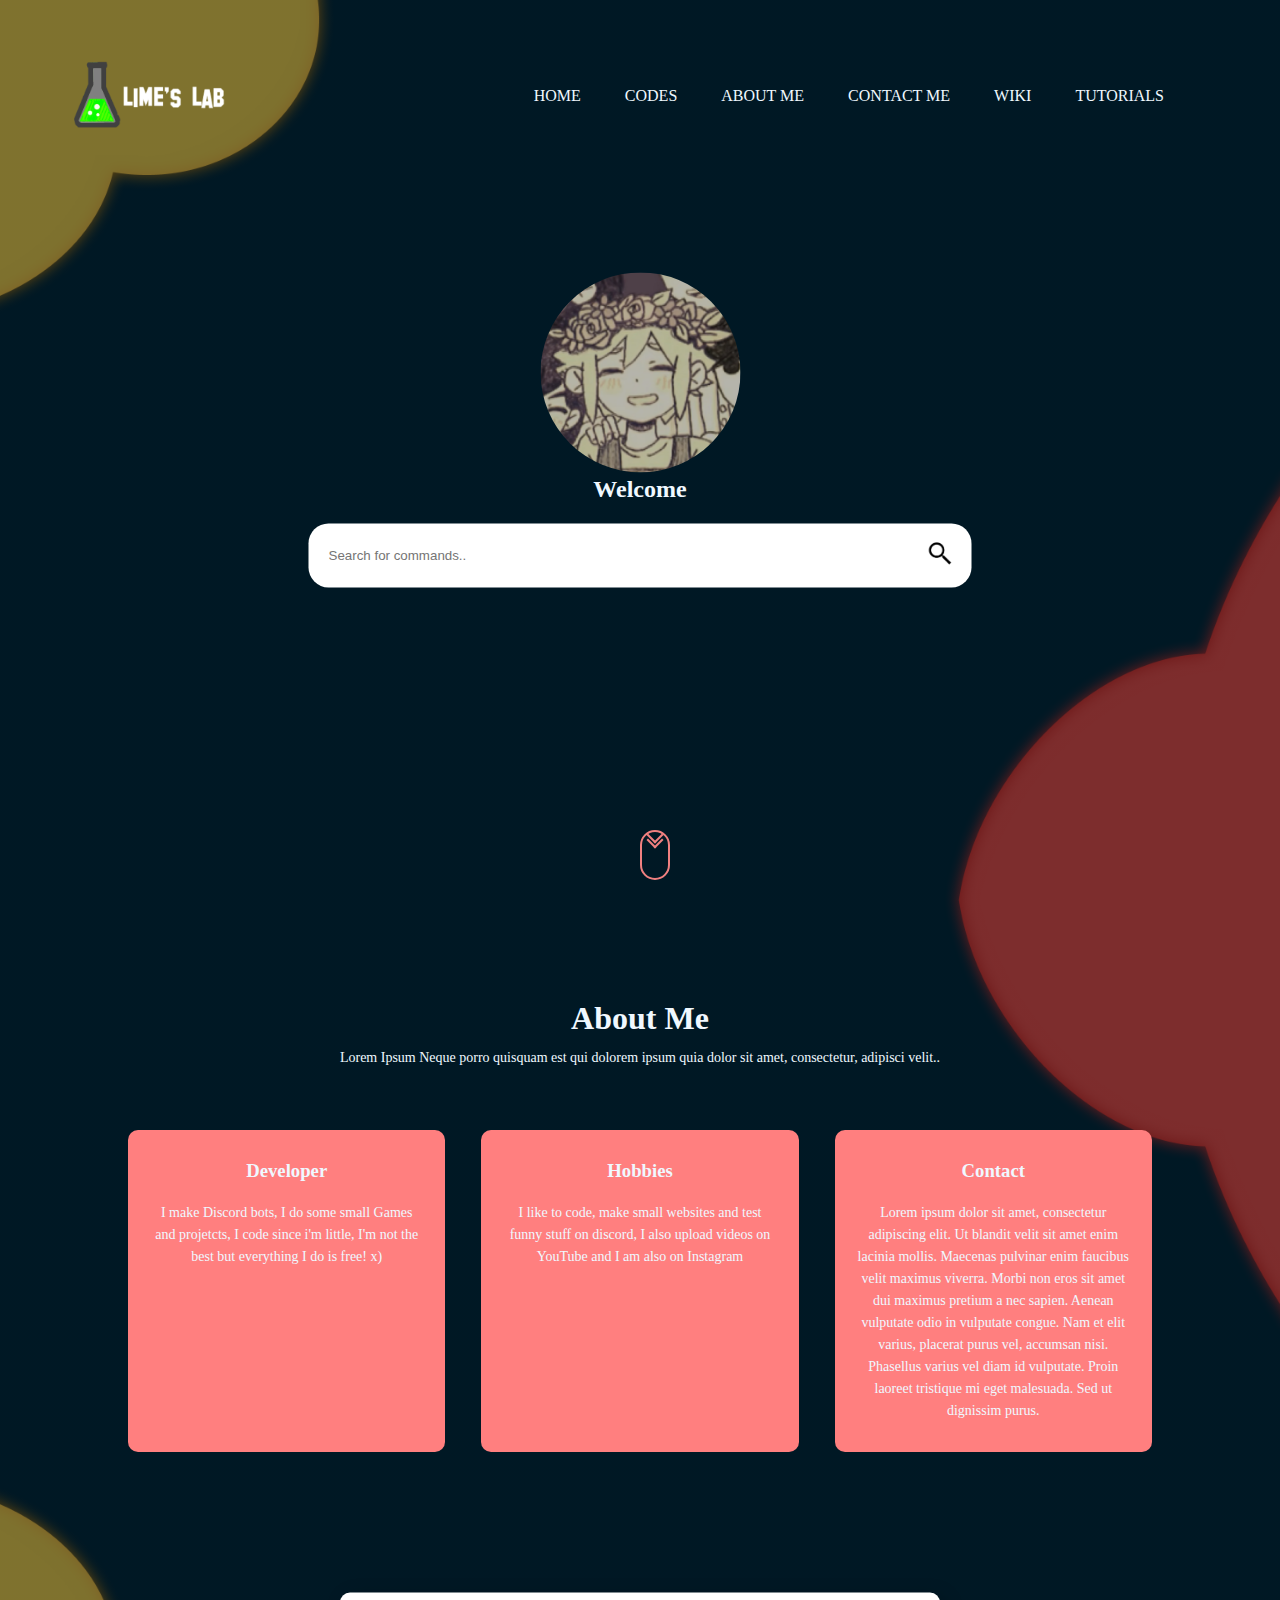
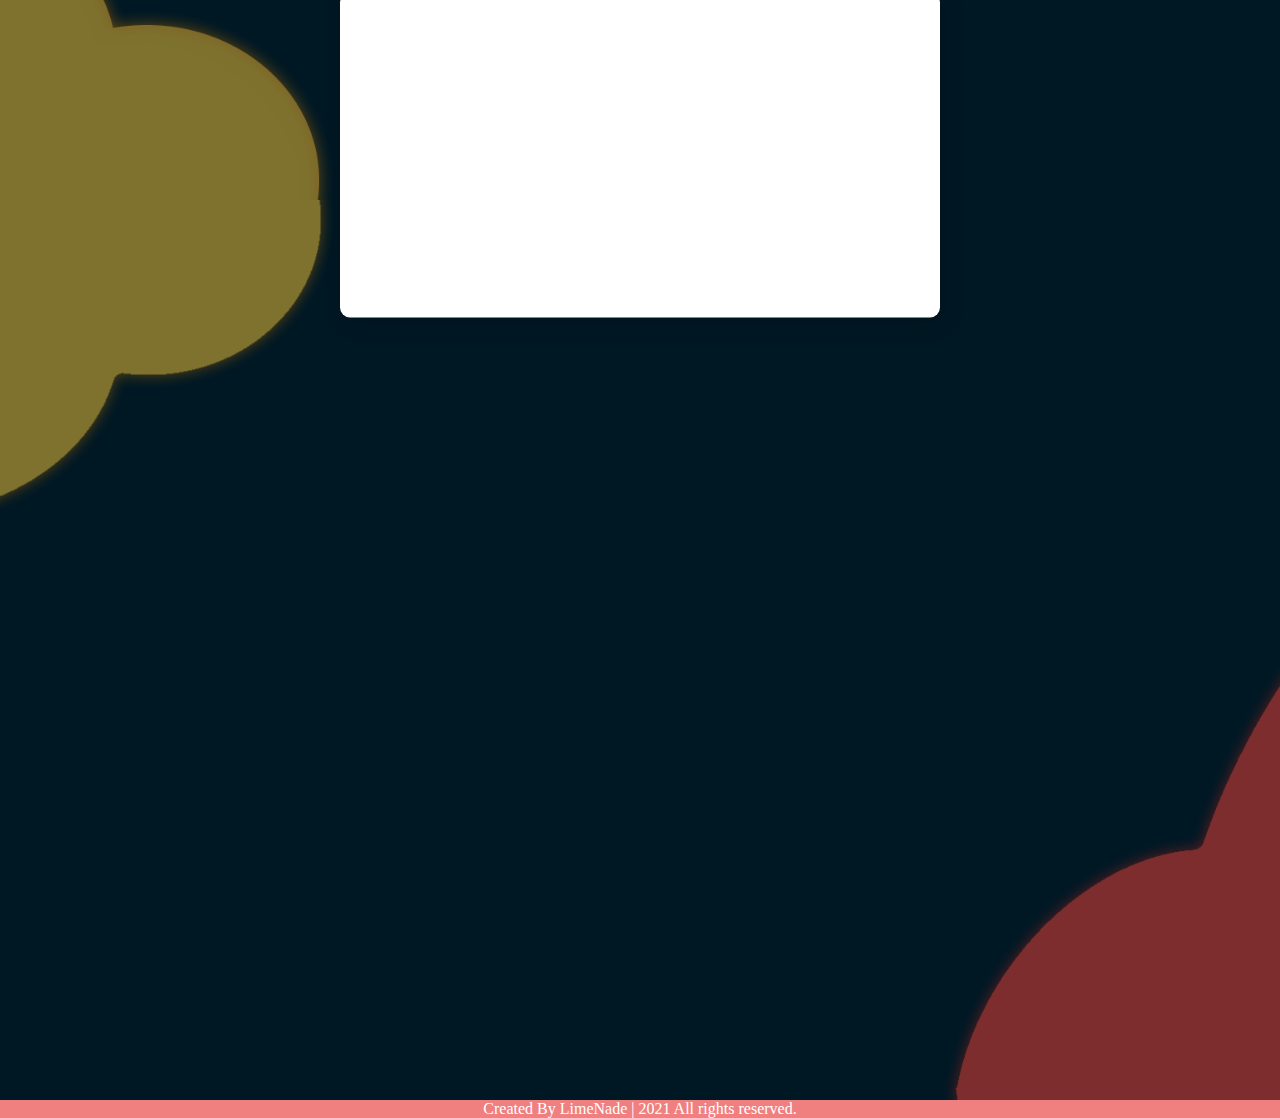
<file: index.html>
<!DOCTYPE html>
<html>
  <head>
    <meta charset="utf-8">
    <meta name="viewport" content="width=device-width">
    <title>Lime's Lab Main Page</title>
    <link rel="icon" href="Pages/images/Icon.png">
    <link href="style.css" rel="stylesheet" type="text/css" />
   <link rel="preconnect" href="https://fonts.googleapis.com">
<link rel="preconnect" href="https://fonts.gstatic.com" crossorigin>
<link href="https://fonts.googleapis.com/css2?family=Zen+Kurenaido&display=swap" rel="stylesheet">
  </head>
  <body style="background-color: grey;">
    <div class="banner">
      <nav> 
         <div class="navbar">
      <img src="images/logo.png" class="logo">
      <ul> 
        
          <li><a href="index.html">Home</a></li>
          
          <li><a href="Pages/Codes.html ">Codes</a></li>
          <li><a href=" ">About Me</a></li>
           <li><a href=" ">Contact Me</a></li>
            <li><a href=" ">Wiki</a></li>
            <li><a href=" ">Tutorials</a></li>
            
           
            </div>
      </ul>
    </div>
      </nav>
    </div>
    
    <div class="content">
      
      <div class="avatar">
        <img src="images/pfp.png" alt="Avatar">
      </div>
      <h2>Welcome</h2>
      <div class="searchbox">
        <input type="text" placeholder="Search for commands..">
       <a href="Pages/Codes.html"> <button type="submit"><img src="images/download.png"></button> </a>
      </div>
    </div>
  




<div class="banner2">
 <section class="aboutme">
 <h1>About Me</h1>
 <p>Lorem Ipsum
Neque porro quisquam est qui dolorem ipsum quia dolor sit amet, consectetur, adipisci velit..</p>
<div class="row">
  <div class="row-coll">
    <h3>Developer</h3>
    <p>I make Discord bots, I do some small Games and projetcts, I code since i'm little, I'm not the best but everything I do is free! x)</p>
  </div>
  <div class="row-coll">
    <h3>Hobbies</h3>
    <p>I like to code, make small websites and test funny stuff on discord, I also upload videos on YouTube and I am also on Instagram</p>
  </div>
  <div class="row-coll">
    <h3>Contact</h3>
    <p>Lorem ipsum dolor sit amet, consectetur adipiscing elit. Ut blandit velit sit amet enim lacinia mollis. Maecenas pulvinar enim faucibus velit maximus viverra. Morbi non eros sit amet dui maximus pretium a nec sapien. Aenean vulputate odio in vulputate congue. Nam et elit varius, placerat purus vel, accumsan nisi. Phasellus varius vel diam id vulputate. Proin laoreet tristique mi eget malesuada. Sed ut dignissim purus.</p>
  </div>
</div>
</section>

</div>
  <div class="banner3">

     <div class="textskills">
        <h1>Skills</h1>
     </div>
    <div class="skill-bars">
    <div class="bar">
      <div class="info">
        <span>HTML</span>
      </div>
      <div class="progress-line html">
        <span></span>
      </div>
    </div>
    <div class="bar">
      <div class="info">
        <span>CSS</span>
      </div>
      <div class="progress-line css">
        <span></span>
      </div>
    </div>
    <div class="bar">
      <div class="info">
        <span>S4D</span>
      </div>
      <div class="progress-line jquery">
        <span></span>
      </div>
    </div>
    <div class="bar">
      <div class="info">
        <span>Python</span>
      </div>
      <div class="progress-line python">
        <span></span>
      </div>
    </div>
    <div class="bar">
      <div class="info">
        <span>Node.js</span>
      </div>
      <div class="progress-line mysql">
        <span></span>
      </div>
    </div>
  </div>
  

  </div>


    

    </div>
   <style>
.footer {
  
  left: 0;
  bottom: 0;
  width: 100%;
  background-color: lightcoral;
  color: white;
  text-align: center;
}
</style>

<div class="footer">
  <p>Created By LimeNade | 2021 All rights reserved.</p>
</div>


 <div class="scroll-down"></div> 
    <script src="script.js"></script>
  </body>
</html>
</file>
<file: style.css>
*{
  margin: 0;
  padding: 0;
  box-sizing: border-box;

}


.banner {
  width: 100%;
  height: 100vh;
  background-image: linear-gradient(rgba(0,0,0,0.5),rgba(0,0,0,0.5)),url(images/banner.jpg);
  background-size: cover;
  background-position: center;
  margin: auto;
} 

.banner2 {
  width: 100%;
  height: 100vh;
  background-image: linear-gradient(rgba(0,0,0,0.5),rgba(0,0,0,0.5)),url(images/banner2.png);
  background-size: cover;
  background-position: center;
  margin: auto;
} 

.banner3 {
  width: 100%;
  height: 100vh;
  background-image: linear-gradient(rgba(0,0,0,0.5),rgba(0,0,0,0.5)),url(images/bg3.png);
  background-size: cover;
  background-position: center;
  margin: auto;
} 


.logo{
  width:  190px;
  cursor: pointer;
  left: 30%;
  transform: translate(-30%, -5%)
  
}

.navbar{
   width: 85%;
   margin: auto;
   padding: 1px 0;
   display: flex;
   align-items: center;
   justify-content: space-between;


}

.navbar ul li{
  list-style: none;
  display: inline-block;
  margin: 0 20px;
  position: relative;
}

.navbar ul li a{
  text-decoration: none;
  color: aliceblue;
  text-transform: uppercase;
}


.navbar ul li::after{
  content: '';
  height: 3px;
  width: 0;
  background: aliceblue;
  position: absolute;
  left: 0;  
  bottom: -10px;
  transition: 0.5s;
}

.navbar ul li:hover::after{
  width: 100%;
}

.content {
  position: absolute; 
  
   top: 50%;
   left: 50%;
   transform: translate(-50%, -50%);
  color: aliceblue;
  text-align: center;
  padding-bottom: 20px;
}

.content h1{ 
  font-size: 50px;
  padding: 30;


}

.avatar img {
  border-radius: 60%;
  width: 200px;
  
  
  
  
}




.searchbox {
  background: #fff;
  width: fit-content;
  display: flex;
  align-items: center;
  padding: 18px 20px;
  border-radius: 20px;
  margin: 20px 0;
}

.searchbox button{
  background: transparent;
  border: 0;
  cursor: pointer;
  
}

.searchbox input{
  background: transparent;
  width: 600px;
  border: 0;
 outline: none;
  
}

.searchbox button img{
  width: 23px;
  
}



.scroll-down {
  height: 50px;
  width: 30px;
  border: 2px solid lightcoral;
  position: absolute;
  left: 50%;
  bottom: 20px;
  border-radius: 50px;
  cursor: pointer;
}
.scroll-down::before,
.scroll-down::after {
  content: "";
  position: absolute;
  top: 20%;
  left: 50%;
  height: 10px;
  width: 10px;
  transform: translate(-50%, -100%) rotate(45deg);
  border: 2px solid lightcoral;
  border-top: transparent;
  border-left: transparent;
  animation: scroll-down 1s ease-in-out infinite;
}
.scroll-down::before {
  top: 30%;
  animation-delay: 0.3s;
  /* animation: scroll-down 1s ease-in-out infinite; */
}

@keyframes scroll-down {
  0% {
    top:20%;
    opacity: 0;
  }
  30% {
    opacity: 1;
  }
  60% {
    opacity: 1;
  }
  100% {
    top: 90%;
    opacity: 0;
  }
}


.aboutme {
  width: 80%;
  margin: auto;
  text-align: center;
  padding-top: 100px;
  color: aliceblue;
  
} 

.aboutme h1 {
  font-size: 32px;
  color: aliceblue;
  font-weight: 600;
}

.aboutme p {
 color: aliceblue;
 font-size: 14px;
 font-weight: 300px;
 line-height: 22px;
 padding: 10px;
}
 .row {
   margin-top: 5%;
   display: flex;
   justify-content: space-between;

 } 

 .row-coll {
   flex-basis: 31%;
   background: #FF7F7F;
   border-radius: 10px;
   margin-bottom: 5%;
   padding: 20px 12px;
   box-sizing: border-box;
   transition: 0.5s;
 } 

 h3 {
   text-align: center;
   font-weight: 600;
   margin: 10px 0;
   color: aliceblue;

 } 

 .row-coll:hover{
    box-shadow: 0 8px 12px 0px rgb(255, 255, 224)

 }

.textskills {
  width: 80%;
  margin: auto;
  text-align: center;
  position: absolute;
   top: 170%;
   left: 50%;
   transform: translate(-50%, 170%);
  color: aliceblue;
  
} 

::selection{
  color: #fff;
  background: #6665ee;
}
.skill-bars{
  padding: 25px 30px;
  width: 600px;
  background: #fff;
  box-shadow: 5px 5px 20px rgba(0,0,0,0.2);
  border-radius: 10px;
   position: absolute;
   top: 130%;
   left: 50%;
   transform: translate(-50%, 130%);
  
}
.skill-bars .bar{
  margin: 20px 0;
}
.skill-bars .bar:first-child{
  margin-top: 0px;
}
.skill-bars .bar .info{
  margin-bottom: 5px;
}
.skill-bars .bar .info span{
  font-weight: 500;
  font-size: 17px;
  opacity: 0;
  animation: showText 0.5s 1s linear forwards;
}
@keyframes showText {
  100%{
    opacity: 1;
  }
}
.skill-bars .bar .progress-line{
  height: 10px;
  width: 100%;
  background: #fff;
  position: relative;
  transform: scaleX(0);
  transform-origin: left;
  border-radius: 10px;
  box-shadow: inset 0 1px 1px rgba(0,0,0,0.05),
              0 1px rgba(255,255,255,0.8);
  animation: animate 1s cubic-bezier(1,0,0.5,1) forwards;
}
@keyframes animate {
  100%{
    transform: scaleX(1);
  }
}
.bar .progress-line span{
  height: 100%;
  position: absolute;
  border-radius: 10px;
  transform: scaleX(0);
  transform-origin: left;
  background: lightcoral;
  animation: animate 1s 1s cubic-bezier(1,0,0.5,1) forwards;
}
.bar .progress-line.html span{
  width: 60%;
}
.bar .progress-line.css span{
  width: 20%;
}
.bar .progress-line.jquery span{
  width: 100%;
}
.bar .progress-line.python span{
  width: 60%;
}
.bar .progress-line.mysql span{
  width: 65%;
}
.progress-line span::before{
  position: absolute;
  content: "";
  top: -10px;
  right: 0;
  height: 0;
  width: 0;
  border: 7px solid transparent;
  border-bottom-width: 0px;
  border-right-width: 0px;
  border-top-color: #000;
  opacity: 0;
  animation: showText2 0.5s 1.5s linear forwards;
}
.progress-line span::after{
  position: absolute;
  top: -28px;
  right: 0;
  font-weight: 500;
  background: lightcoral;
  color: aliceblue;
  padding: 1px 8px;
  font-size: 12px;
  border-radius: 3px;
  opacity: 0;
  animation: showText2 0.5s 1.5s linear forwards;
}
@keyframes showText2 {
  100%{
    opacity: 1;
  }
}
.progress-line.html span::after{
  content: "60%";
}
.progress-line.css span::after{
  content: "20%";
}
.progress-line.jquery span::after{
  content: "100%";
}
.progress-line.python span::after{
  content: "60%";
}
.progress-line.mysql span::after{
  content: "65%";
}
</file>
